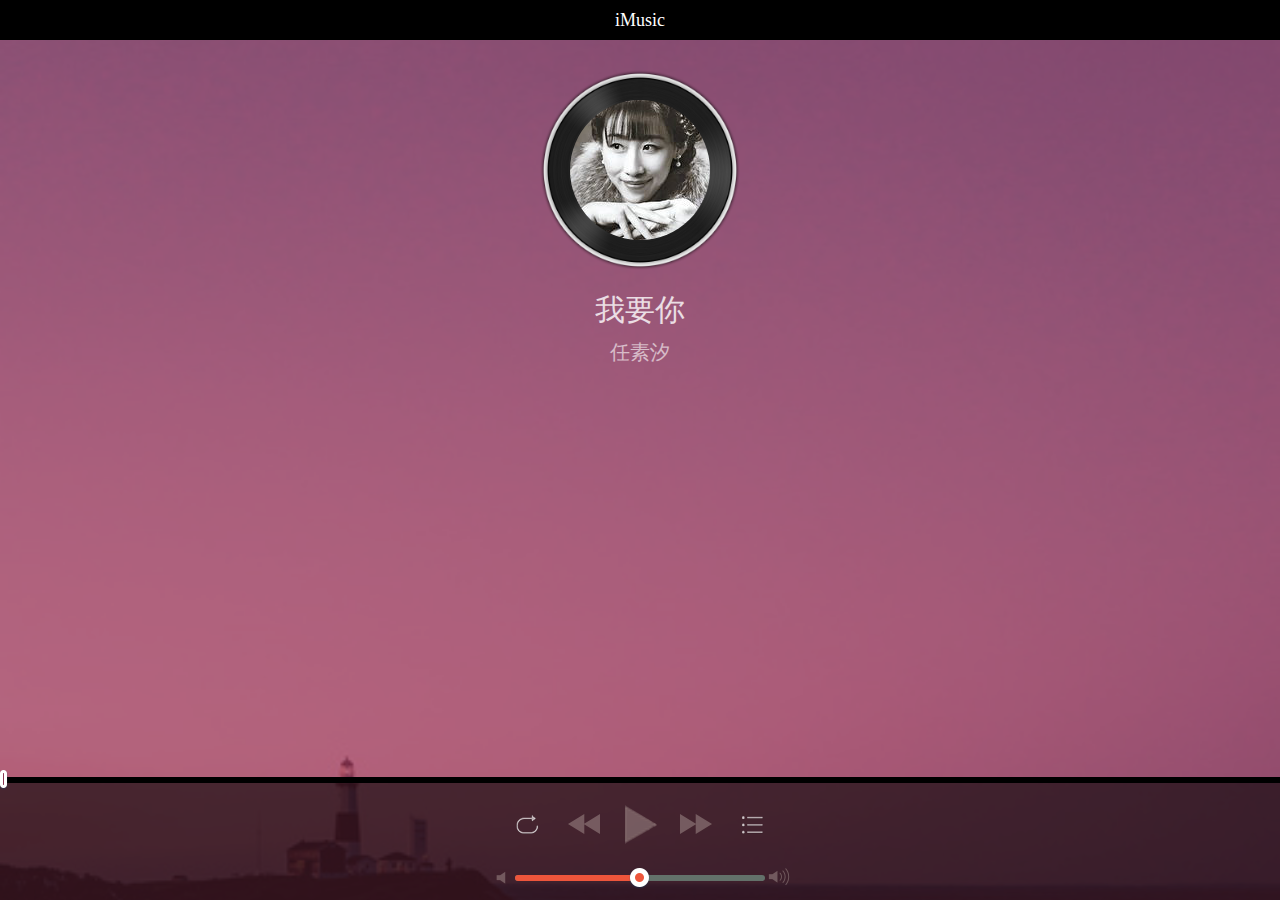
<file: iMusic/index.html>
<!DOCTYPE html>
<html lang="zh">
<head>
	<meta charset="UTF-8">
	<title>iMusic</title>
	<meta name="viewport" content="width=device-width, initial-scale=1.0, minimum-scale=1.0, maximum-scale=1.0, user-scalable=no">
    <!-- 禁止手动缩放 -->
    <meta name="screen-orientation" content="portrait">
    <!-- UC强制竖屏 -->
    <meta name="x5-orientation" content="portrait">
    <!-- QQ强制竖屏 -->
    <link rel="stylesheet" href="css/main.css">
</head>
<body>
	<div class="wrap">
		<audio src="music/任素汐 - 我要你.mp3" style="display: none;" id="audio"></audio>
		<div class="header">iMusic</div>
		<div class="mask"></div>
		<div class="music-panel">
			<div class="disk">
				<div class="disk-bg"></div>
				<div class="music-img"></div>	
			</div>
			<div class="music-msg">
				<span class="song">我要你</span>
				<span class="singer">任素汐</span>
			</div>
		</div>	
		<div class="footer">
			<div class="process-bar">
				<div class="process-all">
					<div class="process-cur">
						<span class="cur1-btn"></span>
					</div>
				</div>			
			</div>
			<div class="btns">
				<span class="cycle-btn"></span>
				<span class="prev-btn"></span>
				<span class="play-btn"></span>
				<span class="next-btn"></span>
				<span class="list-btn"></span>
			</div>
			<div class="voice-bar">
				<div class="voice-min"></div>
				<div class="voice-all">
					<div class="voice-cur">
						<span class="cur2-btn"></span>
					</div>
				</div>			
				<div class="voice-max"></div>
			</div>
		</div>
	</div>
	<script src='js/main.js'></script>
</body>
</html>
</file>
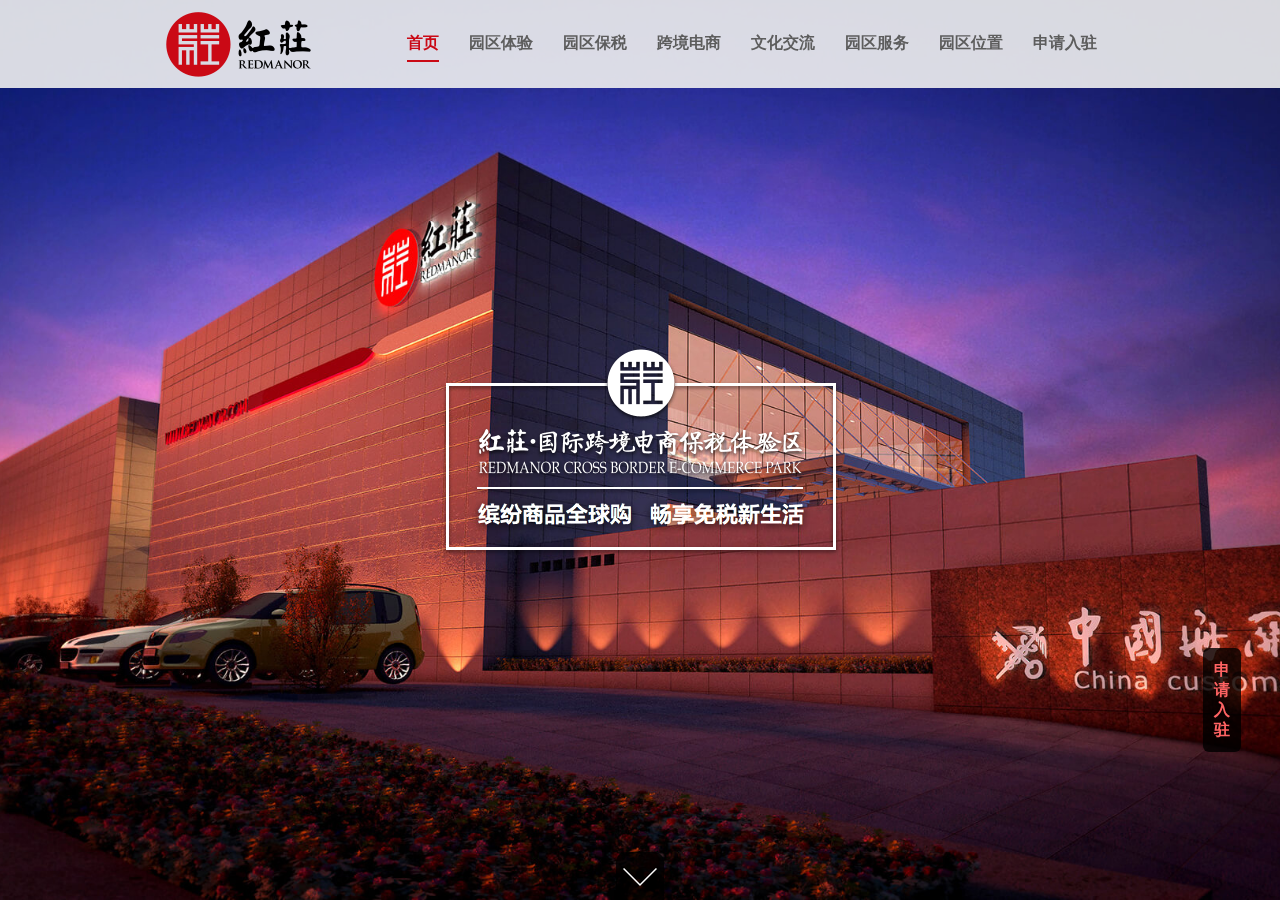
<file: Redmanor/index.html>
﻿<!DOCTYPE html>
<html>
<head>
    <meta http-equiv="Content-Type" content="text/html; charset=utf-8">
    <title>红莊</title>
    <link rel="stylesheet" type="text/css" href="css/index.css">
    <link rel="stylesheet" type="text/css" href="css/animate.css">
    <script type="text/javascript" src="js/jquery.js"></script>
</head>
<!--[if lte IE 7]>
<body scroll="no">
<![endif]-->
<!--[if gt IE 7]><!-->
<body>
<!--<![endif]-->
    <div class="header">
        <div class="header-box">
            <div class="logo fl cl">
                <img src="images/logo-1.png">
            </div>
            <div class="nav fl">
                <ul id="navBar">
                    <li>首页<span class="animated zoomIn"></span></li>
                    <li>园区体验<span class="animated zoomIn"></span></li>
                    <li>园区保税<span class="animated zoomIn"></span></li>
                    <li>跨境电商<span class="animated zoomIn"></span></li>
                    <li>文化交流<span class="animated zoomIn"></span></li>
                    <li>园区服务<span class="animated zoomIn"></span></li>
                    <li>园区位置<span class="animated zoomIn"></span></li>
                    <li>申请入驻<span class="animated zoomIn"></span></li>
                </ul>
            </div>
        </div>
    </div>
    <div id="pageContain">

        <div class="page page1 current" id="one">
            <div class="contain">
                <img src="images/mainslogan.png">
            </div>
        </div>

        <div class="page page2">
            <div class="contain">
                <div class="width1024">
                    <div class="two-txt">
                        <h2 class="animated fadeInUp">超大规模园区面积、一体化办公与体验</h2>
                        <p class="animated fadeInUp-two">
                            7万㎡建筑面积、176栋线下别墅体验店<br>
                            上万种进口商品体验式消费
                        </p>
                    </div>
                </div>
            </div>
        </div>

        <div class="page page3">
            <div class="contain">
                <div class="width1024">
                    <div class="three-txt">
                        <h2 class="animated fadeInUp">7000㎡保税仓、分批配送、集中申报</h2>
                        <span class="animated fadeInUp-two">园区内海关直接入住、便捷通关</span>
                        <span class="animated fadeInUp-two">区内实行免证、免税、保税政策</span>
                    </div>
                </div>
            </div>
        </div>

        <div class="page page4">
            <div class="contain">
                <div class="width1024">
                    <div class="four-txt">
                        <h2 class="animated fadeInUp">统一跨境零售平台开放入住</h2>
                        <p class="animated fadeInUp-two">
                            突破传统贸易瓶颈<br>
                            面向全国持续性商业推广支持<br>
                            海关、商检、物流、配送一条龙服务<br>
                        </p>
                    </div>
                </div>
            </div>
        </div>

        <div class="page page5">
            <div class="contain">
                <div class="width1024">
                    <div class="five-txt">
                        <h2 class="animated fadeInUp">“走出去、引进来”，多文化碰撞与交融</h2>
                        <p class="animated fadeInUp-two">56个国家主题展精彩纷呈</p>
                        <p class="animated fadeInUp-two last">18000㎡单体展示厅体验别样异域风情</p>
                    </div>
                </div>
            </div>
        </div>

        <div class="page page6">
            <div class="contain">
                <div class="width1024">
                    <div class="six-txt">
                        <h2 class="animated fadeInUp">优质服务&nbsp&nbsp&nbsp与你同行</h2>
                        <p class="animated fadeInUp-two">
                            现代化配套设施一应俱全<br>
                            完善的功能布局分区有序<br>
                            针对性的电商金融服务支持
                        </p>
                    </div>
                </div>
            </div>
        </div>

        <div class="page page7">
            <div class="contain">
                <div class="width1024 seven-content">
                    <img src="images/07.jpg">
                    <div class="seven-txt">
                        <h2>坐拥东五环黄金地段<br>地处商业圈和文化圈的核心交汇点</h2>
                        <p>
                            感受城市商业繁华<br>
                            品味文化创意生活<br>
                            交通便利、尽享旺地静美
                        </p>
                    </div>
                </div>
            </div>
        </div>

        <div class="page page8">
            <div class="contain">
                <div class="apply-entry-con">
                    <img  class="fl" src="images/code.jpg">
                    <div class="apply-entry-txt">
                        <h2>申请入驻</h2>
                        <p>
                            单位全称：北京红庄电子商务有限公司<br/>
                            单位地址：北京市朝阳区<br/>
                            联系电话：15321697221<br/>
                            电子邮件：haiwkang@163.con
                        </p>
                    </div>
                </div>
                <div class="footer">
                    <img src="images/logo-2.png"><br/>
                    <span>Copyright©Redmanor Corporation, All Rights Reserved</span>
                </div>
            </div>
        </div>
        
    </div>
    <div class="up-btn"><img src="images/up.png"></div>
    <div class="down-btn"><img src="images/down.png"></div>
    <div class="apply-btn">申<br>请<br>入<br>驻</div>
    <script type="text/javascript" src="js/fullPage.min.js"></script>
    <script type="text/javascript" src="js/index.js"></script>
</body>
</html>
</file>
<file: iMusic/css/main.css>
/*
 * Created by kanghaiwei.
 */
@charset "utf-8";
body, div, h1, h2, h3, h4, h5, h6, ul, li, dl, dt, dd, ol, span, p, strong, i, section, hr ,header,footer{
    margin: 0;
    padding: 0;
    font-family: Microsoft YaHei;
    box-sizing: border-box;
    font-size: 12px;

}
body, html {
    text-align: center;
    width: 100%;
    height: 100%;
    overflow: hidden;
}
a, input, select {
    outline: none
}
ul, li {
    list-style: none;
}
a {
    text-decoration: none
}
img {
    border: 0;
    width: 100%;
    vertical-align: top;
}
/* 大背景 */
.wrap{
	width: 100%;
	height: 100%;
	background: url(../img/bg.jpg) no-repeat;
	background-size: cover; 
}
/* 头部 */
.header{
	position: fixed;
	top: 0;
	left: 0;
	width: 100%;
	height: 40px;
	line-height: 40px;
	font-size: 18px;
	background: #000;
	text-align: center;
	color: #fff;
	z-index: 999;
}
/* 遮罩 */
.mask{
	width: 100%;
	height: 100%;
	background: #9c3254;
	position: absolute;
	top: 0;
	left: 0;
	opacity: .7;

}
/* main */
.main{
	position: absolute;
	top: 0;
	left: 0;
	width: 100%;
	height: 100%;
}
.music-panel{
	position: absolute;
	top: 70px;
	width: 100%;
	height: 400px;
}
.disk{
	width: 200px;
	height: 200px;
	position: absolute;
	top: 0;
	left: 50%;
	margin-left: -100px;
	animation: rotate-disk 20s infinite normal linear;
	-webkit-animation: rotate-disk 20s infinite normal linear;
	animation-play-state: paused;
	-webkit-animation-play-state: paused;
}
@keyframes rotate-disk {
  100% {
    transform: rotateZ(360deg);
  }
}
@-webkit-keyframes rotate-disk {
  100% {
    -webkit-transform: rotateZ(360deg);
  }
}
.music-img{
	position: absolute;
	width: 140px;
	height: 140px;
	background: url(../img/cover/任素汐.jpg) no-repeat center;
	top: 30px;
	left: 30px;
	border-radius: 50%;
}
.disk-bg{
	width: 200px;
	height: 200px;
	background: url(../img/disk.png) no-repeat;
	background-size: cover;
}
.music-msg{
	width: 100%;
	height: 100%;
	position: absolute;
	top: 220px;
	color: #fff;
}
.music-msg span{
	display: block;
}
.song{
	font-size: 30px;
	opacity: .8;
}
.singer{
	padding-top: 8px;
	font-size: 20px;
	opacity: .6;
}
/* 底部 */
.footer{
	position: absolute;
	left: 0;
	bottom: 0;
	width: 100%;
	height: 100%;
	height: 120px;
	background: rgba(0,0,0,.6);
}
.process-bar{
	width: 100%;
	height: 20px;
	// background: red;
	position: absolute;
	top: -10px;
}
.process-all{
	width: 100%;
	height: 6px;
	position: absolute;
	top: 7px;
	background: #000;
}
.process-cur{
	width: 0;
	height: 6px;
	background: #ed553b;
	position: absolute;
}
.cur1-btn{
	width: 10px;
	height: 20px;
	background: url(../img/btn1.png) no-repeat;
	position: absolute;
	right: -9px;
	top: -7px;
}
.btns{
	width:100%;
	height: 39px;
	// background: yellow;
	position: absolute;
	top: 25px; 
}
.btns span{
	width: 33px;
	height: 39px;
	display: inline-block;
	margin: 0 10px; 
}
.cycle-btn{
	background: url(../img/1.png) no-repeat center;
}
.prev-btn{
	background: url(../img/2.png) no-repeat center;
}
.play-btn{
	background: url(../img/p1.png) no-repeat center;
}
.next-btn{
	background: url(../img/4.png) no-repeat center;
}
.list-btn{
	background: url(../img/5.png) no-repeat center;
}
.voice-bar{
	width: 300px;
	height: 18px;
	position: absolute;
	bottom: 14px;
	left: 50%;
	margin-left: -150px;
	// background: purple;
}
.voice-min,.voice-max{
	position: absolute;
	
	top: 0;
	width: 22px;
	height: 18px;
	// background: red;
}
.voice-min{
	left: 0;
	background: url(../img/v1.png) no-repeat center; 
}
.voice-max{
	right: 0;
	background: url(../img/v2.png) no-repeat center; 
}
.voice-all{
	width: 250px;
	height: 6px;
	background: #63716a;
	position: absolute;
	left: 25px;
	top: 7px;
	border-radius: 10px;
}
.voice-cur{
	width: 0;
	height: 6px;
	background: #ed553b;
	position: absolute;
	border-radius: 10px;
}
.cur2-btn{
	width: 22px;
	height: 22px;
	background: url(../img/btn2.png) no-repeat;
	position: absolute;
	right: -2px;
	top: -7px;
}
</file>
<file: Redmanor/css/index.css>
﻿/**
 * Created by kanghaiwei.
 */
@charset "utf-8";
/*通用部分*/
body, div, h1, h2, h3, h4, h5, h6, ul, li, dl, dt, dd, ol, span, p, strong,i{
    margin: 0;
    padding: 0;
    font-family: Microsoft YaHei;
    font-size:18px;
    box-sizing:border-box;
}
body{
    width: 100%;
    *cursor: default;
    overflow: hidden;
    text-align: center;
}
.fl {
    float: left;
}
.fr {
    float: right;
}
.cl {
    clear: both;
}
ul,li{
    list-style: none;
}
a {
    text-decoration: none
}
h2{
    font-size: 24px;
}
img{
    width: 100%;
    height: 100%;
    border:0;
    vertical-align:top;
}
/*头部*/
.header{
    position: fixed;
    top:0;
    width: 100%;
    height: 88px;
    background-color: #f0f0f0;
    background:rgba(240, 240, 240, 0.9);
    z-index: 9999;

}
.header-box{
    margin: 0 auto;
    width: 1024px;
	position:relative;
	z-index:999;
}
.logo{
    margin:12px 96px 0 38px;
    width: 145px;
    overflow: hidden;
}
.nav{
    width: auto;
    height: 34px;
    margin: 26px 0;
}
.nav ul li{
    position: relative;
    float: left;
    margin-right: 30px;
    width: auto;
    line-height:34px ;
    font-size: 16px;
    font-weight: bold;
    color:#5D5D5D;
	cursor:pointer;
}
#navBar .active {
    border-bottom: 2px solid #ca0915;
    color: #ca0915;
}
#navBar .pass {
    color: #ca0915;
    opacity: 0.75;
}
.nav ul li span{
    left: 0;
    bottom: -2px;
    display: none;
    position: absolute;
    width: 64px;
    height: 2px;
    background-color:#ca0915;
}
.nav ul li:first-child span:first-child{
    width: 32px;
}
/*中间内容*/
#pageContain {
    overflow: hidden;
}
.page {
    display: none;
    width: 100%;
    height: 100%;
    overflow: hidden;
    position: absolute;
    top: 0;
    left: 0
}
.contain {
    width: 100%;
    height: 100%;
    display: none;
    position: relative;
    z-index: 0;
}
.current .contain,.slide .contain {
    display: block;
}
.current {
    display: block;
    z-index: 1;
}
.slide {
    display: block;
    z-index: 2;
}
.swipe {
    display: block;
    z-index: 3;
    transition-duration: 0ms !important;
    -webkit-transition-duration: 0ms !important;
}
.width1024{
    position: relative;
    width: 1024px;
    height: 100%;
    margin: 0 auto;
}
/*首页*/
.page1{
    background:url("../images/home.jpg");
    background-size: cover;
    background-position: center;
}
.page1 img{
    position: relative;
    top:50%;
    margin-top: -106px;
    width: 404px;
    height: 212px;
}
/*园区体验*/
.page2{
    background:url("../images/02.jpg");
    background-size: cover;
    background-position: center;
}
.two-txt{
    position: absolute;
    right: 0;
    bottom: 11%;
}
.two-txt h2{
    display: block;
    margin-bottom: 10px;
    height: 40px;
    line-height: 40px;
    font-size: 24px;
    color: #fff;
    text-shadow: 2px 1px 3px #000;
}
.two-txt p{
    display: block;
    text-align: left;
    width: auto;
    color: #fff;
    font-size: 18px;
    line-height: 34px;
    text-shadow: 2px 1px 3px #000;
}
/*园区保税*/
.page3{
    background:url("../images/03.jpg");
    background-size: cover;
    background-position: center;
}
.page3 .three-txt{
    position: absolute;
    top: 422px;
    left: 50%;
}
.three-txt h2{
    height: 40px;
    line-height: 40px;
    margin-bottom: 10px;
    width: auto;
    color: #fff;
    padding:0 12px;
    background:rgba(21, 21, 21, 0.8);
    filter:progid:DXImageTransform.Microsoft.gradient(startColorstr=#BF000000,endColorstr=#BF000000);
}
.three-txt span{
    width: 284px;
    display: block;
    margin-bottom: 10px;
    padding: 0 20px 0 12px;
    background-color:rgba(21, 21, 21, 0.8);
    filter:progid:DXImageTransform.Microsoft.gradient(startColorstr=#BF000000,endColorstr=#BF000000);
    height: 34px;
    text-align: left;
    line-height: 34px;
    color: #fff;
}
/*跨境电商*/
.page4{
    background:url("../images/04.jpg");
    background-size: cover;
    background-position: center;
}
.four-txt{
    position: absolute;
    right: 138px;
    bottom: 14%;
}
.four-txt h2{
    padding-left: 14px;
    height: 40px;
    width: auto;
    text-align: left;
    line-height: 40px;
    font-size: 24px;
    color: #CA0915;
}
.four-txt p{
    display: block;
    margin-top: 10px;
    padding: 3px 14px 0 14px;
    text-align: left;
    width: auto;
    height: auto;
    color: #5d5d5d;
    font-size: 18px;
    line-height: 30px;
}
.four-txt-t{
    position: absolute;
    right: 138px;
    bottom: 14%;
    color: #fff;
    text-shadow: 2px 1px 3px #000;
}
.four-txt-t h2{
    padding-left: 14px;
    height: 40px;
    width: auto;
    text-align: left;
    line-height: 40px;
    font-size: 24px;
}
.four-txt-t p{
    display: block;
    margin-top: 10px;
    padding: 3px 14px 0 14px;
    text-align: left;
    width: auto;
    height: auto;
    font-size: 18px;
    line-height: 30px;
}
/*文化交流*/
.page5{
    background:url("../images/05.jpg");
    background-size: cover;
    background-position: center;
    background-repeat: no-repeat;
}
.five-txt{
    position: absolute;
    left: 488px;
    top: 254px;
    text-align: left;
}
.five-txt h2{
    display: block;
    margin-bottom: 18px;
    padding:0 12px 0 2px;
    height: 40px;
    width: auto;
    background-color:rgba(0, 0, 0, 0.8);
    filter:progid:DXImageTransform.Microsoft.gradient(startColorstr=#BF000000,endColorstr=#BF000000);
    line-height: 40px;
    color: #fff;
}
.five-txt p{
    padding-left: 12px;
    display: block;
    margin-bottom: 4px;
    background-color:rgba(0, 0, 0, 0.8);
    filter:progid:DXImageTransform.Microsoft.gradient(startColorstr=#BF000000,endColorstr=#BF000000);
    height: 34px;
    width: 227px;
    color: #fff;
    line-height: 34px;
}
.five-txt p.last{
    width: 330px;
}
.five-txt-t{
    position: absolute;
    left: 488px;
    bottom: 28%;
    text-align: left;
}
.five-txt-t h2{
    display: block;
    margin-bottom: 18px;
    padding:0 12px 0 2px;
    height: 40px;
    width: auto;
    background-color:rgba(0, 0, 0, 0.8);
    line-height: 40px;
    color: #fff;
}
.five-txt-t p{
    padding-left: 12px;
    display: block;
    margin-bottom: 4px;
    background-color:rgba(0, 0, 0, 0.8);
    height: 34px;
    width: 227px;
    color: #fff;
    line-height: 34px;
}
.five-txt-t p:last-child{
    width: 330px;
}
/*园区服务*/
.page6{
    background:url("../images/06.jpg");
    background-size: cover;
    background-position: center;
    background-repeat: no-repeat;
}
.six-txt{
    position: absolute;
    left: 50%;
    margin-left: -120px;
    width:240px;
    bottom: 10%;
}
.six-txt h2{
    text-align: center;
    display: block;
    height: 40px;
    line-height: 40px;
    text-shadow: 2px 1px 3px #000;
    color: #fff;
    margin-bottom: 10px;
}
.six-txt p{
    text-align: center;
    display: block;
    color: #fff;
    text-shadow: 2px 1px 3px #000;
    font-size: 18px;
    line-height: 32px;
}
/*园区位置*/
.page7{
    background-color: #ededed;
}
.page7 .seven-content{
    position: relative;
    top:50%;
    height: 472px;
    margin-top: -216px;
}
.page7 img{
    margin: 0 20px 0 5px;
    width: 630px;
    float: left;
}
.page7 .seven-txt{
    float: left;
    margin-top:150px;
    width: 310px;
    color: #b97f5c;
}
.seven-txt h2{
    display: block;
    width: 100%;
    line-height: 36px;
    border-top:2px solid #b97f5c ;
    border-bottom:2px solid #b97f5c ;
    font-size: 20px;
    margin-bottom: 20px;
}
.seven-txt p{
    line-height: 35px;
    font-size: 18px;
}
/*申请入驻*/
.page8{
    background-color: #f0f0f0;
}
.apply-entry-con{
    position: absolute;
    left: 50%;
    top:48%;
    margin:-124px auto 0 -265px;
    color: #5d5d5d;
    width: 548px;
}
.apply-entry-con h2{
    font-size: 30px;
    color: #ca0915;
}
.apply-entry-con img{
    width: 178px;
    height: 178px;
    margin: 54px 64px auto 0;
}
.apply-entry-txt{
    text-align:left;
}
.apply-entry-txt p{
    font-size: 14px;
    margin-top:32px;
    line-height: 38px;
    font-weight: bold;
}
.page8 .footer{
    position: absolute;
    left: 50%;
    margin-left: -160px;
    bottom: 70px;
    width: auto;
    color: #5d5d5d;
    text-align: center;
}
.page8 .footer img{
    width: 265px;
}
.page8 .footer span{
    font-size: 12px;
}
.apply-btn{
    position: fixed;
    bottom: 148px;
    right: 39px;
    padding-top: 12px;
    width: 38px;
    height: 104px;
    color: #ff6363;
    background-color:rgba(0,0,0,.8);
    cursor:pointer;
    z-index: 10;
    border-radius: 6px;
    font-size: 16px;
    font-weight: bold;
    line-height: 20px;
}
/*返回顶部*/
.up-btn{
    position: fixed;
    bottom: 92px;
    right: 42px;
    width: 32px;
    height: 32px;
    cursor:pointer;
    z-index: 10;
    display: none;
}
.down-btn{
    position: fixed;
    bottom: 0;
    left:50%;
    margin-left: -24px;
    width: 48px;
    height: 48px;
    cursor:pointer;
    z-index: 10;
}
</file>
